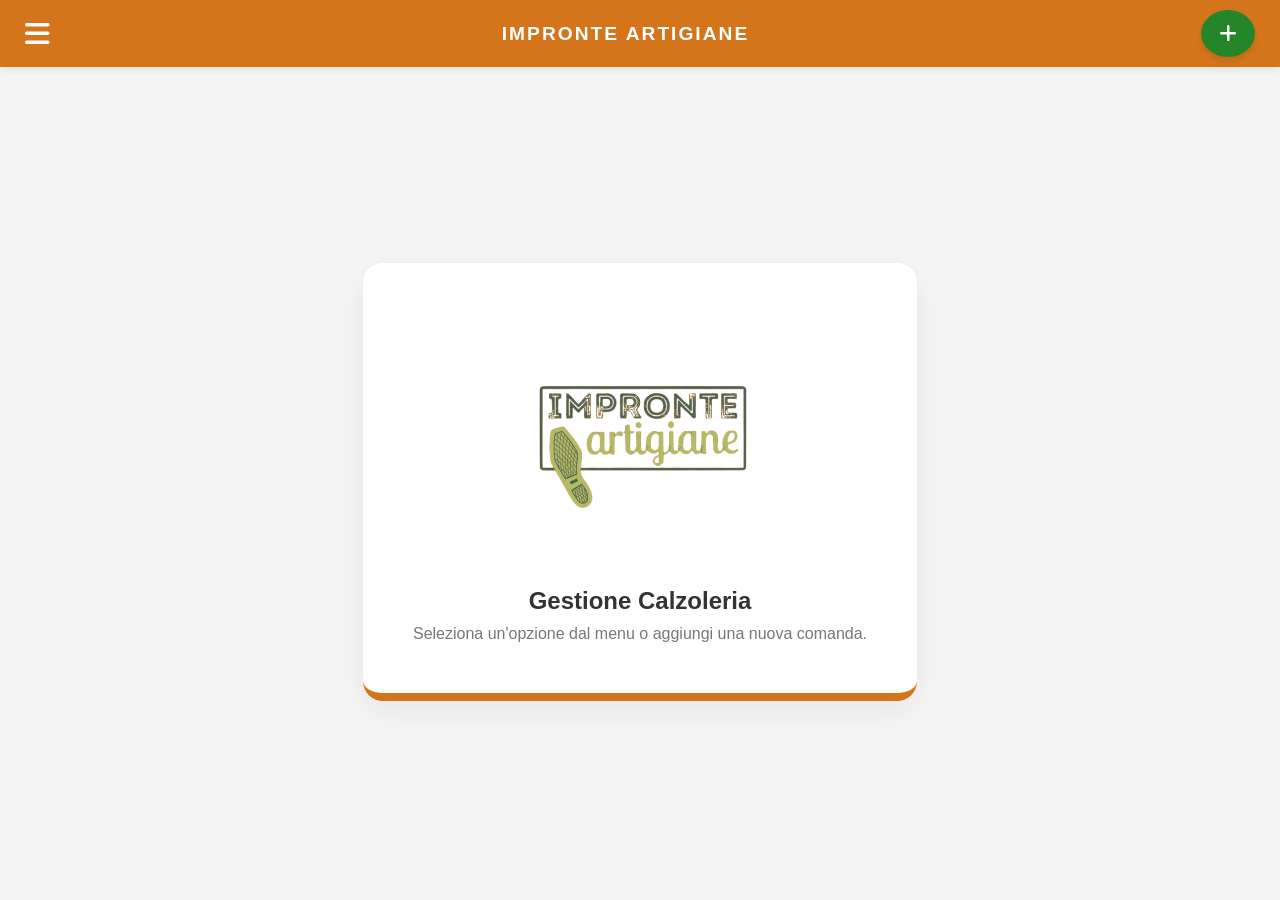
<file: index.html>
<!DOCTYPE html>
<html lang="it">
<head>
    <meta charset="UTF-8">
    <meta name="viewport" content="width=device-width, initial-scale=1.0">
    <title>Impronte Artigiane - Dashboard</title>
    <link rel="stylesheet" href="index.css">
    <link rel="stylesheet" href="https://cdnjs.cloudflare.com/ajax/libs/font-awesome/6.0.0-beta3/css/all.min.css">
</head>
<body>
    <header>
        <div class="header-left">
            <div id="mySidenav" class="sidenav">
                <a href="javascript:void(0)" class="closebtn" onclick="closeNav()">&times;</a>
                <div class="sidenav-header">Menu</div>
                <a href="Ordini.html"><i class="fa-solid fa-list-check"></i> Ordini</a>
                <a href="Listino prezzi.html"><i class="fa-solid fa-tags"></i> Listino prezzi</a>
                <a href="bt.html"><i class="fa-solid fa-battery-three-quarters"></i> Batterie</a>
            </div>
            <span onclick="openNav()"><i class="fas fa-bars menu-btn"></i></span>
        </div>
        
        <div class="logo-text">IMPRONTE ARTIGIANE</div>

        <div class="header-right">
            <a href="Comanda.html">
                <button class="btn-add"><i class="fa-solid fa-plus"></i></button>
            </a>
        </div>
    </header>

    <div class="main-dashboard">
        <div class="logo-container">
            <img class="logo-main" src="logo.png" alt="Logo ContactName">
            <h1>Gestione Calzoleria</h1>
            <p>Seleziona un'opzione dal menu o aggiungi una nuova comanda.</p>
        </div>
    </div>

    <script src="index.js"></script>
</body>
</html>
</file>
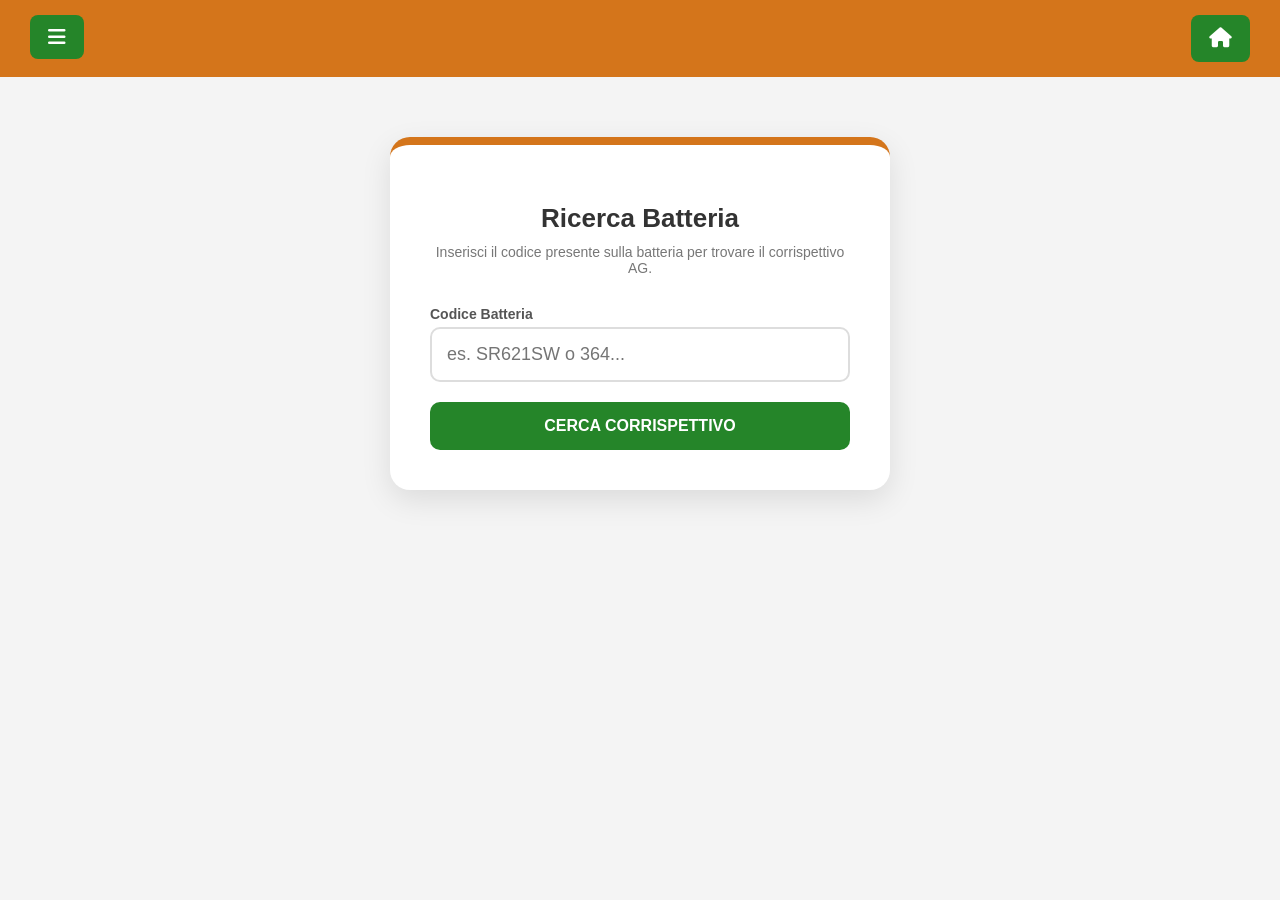
<file: bt.html>
<!DOCTYPE html>
<html lang="it">
<head>
    <meta charset="UTF-8">
    <meta name="viewport" content="width=device-width, initial-scale=1.0">
    <title>Impronte Artigiane - Ricerca Batterie</title>
    <link rel="stylesheet" href="bt.css"> <link rel="stylesheet" href="https://cdnjs.cloudflare.com/ajax/libs/font-awesome/6.0.0-beta3/css/all.min.css">
</head>
<body>
    <header>
        <div class="header-left">
            <div id="mySidenav" class="sidenav">
                <a href="javascript:void(0)" class="closebtn" onclick="closeNav()">&times;</a>
                <div class="sidenav-header">Menu</div>
                <a href="Ordini.html"><i class="fa-solid fa-list-check"></i> Ordini</a>
                <a href="Listino prezzi.html"><i class="fa-solid fa-tags"></i> Listino prezzi</a>
                <a href="bt.html"><i class="fa-solid fa-battery-three-quarters"></i> Batterie</a>
            </div>
            <span onclick="openNav()"><i class="fas fa-bars menu-btn"></i></span>
        </div>
        <div class="header-right">
            <a href="index.html"><button class="btn-home"><i class="fa-solid fa-house"></i></button></a>
        </div>
    </header>

    <main class="main-content">
        <div class="container-search">
            <div class="icon-circle">
                <i class="fa-solid fa-battery-bolt"></i>
            </div>
            <h1>Ricerca Batteria</h1>
            <p>Inserisci il codice presente sulla batteria per trovare il corrispettivo AG.</p>
            
            <div class="search-box">
                <label for="nomeBatteria">Codice Batteria</label>
                <input type="text" id="nomeBatteria" placeholder="es. SR621SW o 364..." onkeyup="if(event.keyCode===13) cercaBatteria()">
                <button onclick="cercaBatteria()" id="btn-cerca">CERCA CORRISPETTIVO</button>
            </div>

            <div id="risultato" class="result-box"></div>
        </div>
    </main>

    <script src="bt.js"></script>
</body>
</html>
</file>
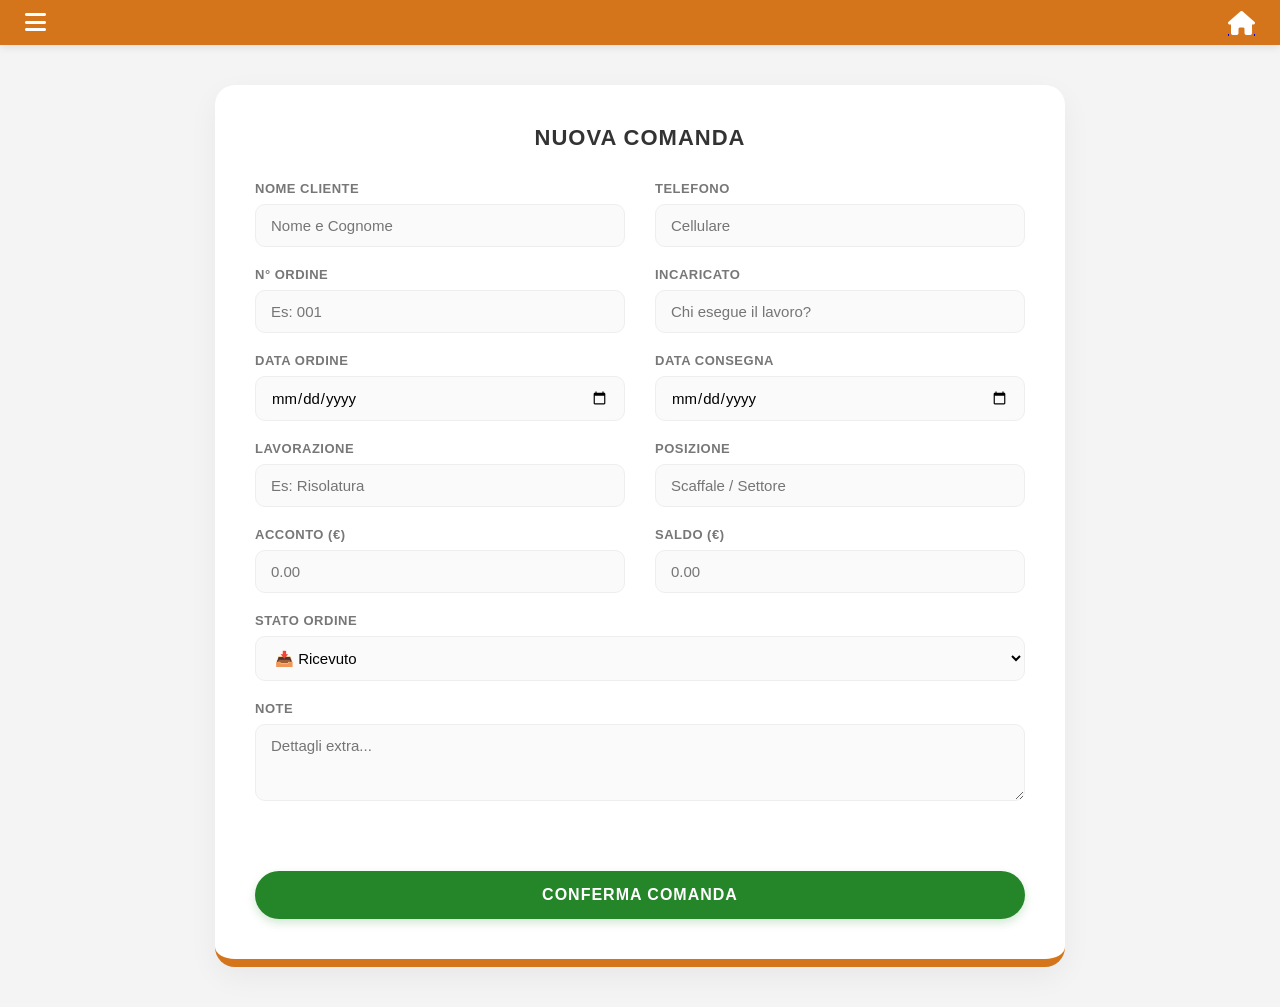
<file: Comanda.html>
<!DOCTYPE html>
<html lang="it">
<head>
    <meta charset="UTF-8">
    <meta name="viewport" content="width=device-width, initial-scale=1.0">
    <title>Impronte Artigiane - Nuova Comanda</title>
    <link rel="stylesheet" href="Comanda.css">
    <link rel="stylesheet" href="https://cdnjs.cloudflare.com/ajax/libs/font-awesome/6.0.0-beta3/css/all.min.css">
</head>
<body>
    <header>
        <div class="header-left">
            <div id="mySidenav" class="sidenav">
                <a href="javascript:void(0)" class="closebtn" onclick="closeNav()">&times;</a>
                <div class="sidenav-header">Menu</div>
                <a href="Ordini.html"><i class="fa-solid fa-list-check"></i> Ordini</a>
                <a href="Listino prezzi.html"><i class="fa-solid fa-tags"></i> Listino</a>
                <a href="bt.html"><i class="fa-solid fa-battery-three-quarters"></i> Batterie</a>
            </div>
            <span onclick="openNav()"><i class="fas fa-bars menu-btn"></i></span>
        </div>
        <div class="header-right">
            <a href="index.html"><button class="btn-nav"><i class="fa-solid fa-house"></i></button></a>
        </div>
    </header>

    <main class="main-content">
        <div class="container">
            <h1 class="form-title">Nuova Comanda</h1>
            
            <form name="contact-form" class="comanda-grid">
                
                <div class="input-group">
                    <label>Nome Cliente</label>
                    <input type="text" name="Nome" placeholder="Nome e Cognome" required>
                </div>

                <div class="input-group">
                    <label>Telefono</label>
                    <input type="tel" name="Telefono" placeholder="Cellulare">
                </div>

                <div class="input-group">
                    <label>N° Ordine</label>
                    <input type="text" name="NumeroOrdine" placeholder="Es: 001">
                </div>

                <div class="input-group">
                    <label>Incaricato</label>
                    <input type="text" name="Incaricato" placeholder="Chi esegue il lavoro?">
                </div>

                <div class="input-group">
                    <label>Data Ordine</label>
                    <input type="date" name="DataOrdine" id="dataAttuale">
                </div>

                <div class="input-group">
                    <label>Data Consegna</label>
                    <input type="date" name="DataConsegna">
                </div>

                <div class="input-group">
                    <label>Lavorazione</label>
                    <input type="text" name="Lavorazione" placeholder="Es: Risolatura">
                </div>

                <div class="input-group">
                    <label>Posizione</label>
                    <input type="text" name="Posizione" placeholder="Scaffale / Settore">
                </div>

                <div class="input-group">
                    <label>Acconto (€)</label>
                    <input type="number" step="0.01" name="Acconto" placeholder="0.00">
                </div>

                <div class="input-group">
                    <label>Saldo (€)</label>
                    <input type="number" step="0.01" name="Saldo" placeholder="0.00">
                </div>

                <div class="input-group full-width">
                    <label>Stato Ordine</label>
                    <select name="Stato">
                        <option value="Ricevuto">📥 Ricevuto</option>
                        <option value="In Lavorazione">🔨 In Lavorazione</option>
                        <option value="Pronto">✅ Pronto per il ritiro</option>
                        <option value="Consegnato">📦 Consegnato</option>
                        <option value="In Attesa Materiali">⏳ In attesa materiali</option>
                    </select>
                </div>

                <div class="input-group full-width">
                    <label>Note</label>
                    <textarea name="Note" rows="3" placeholder="Dettagli extra..."></textarea>
                </div>

                <div class="full-width" style="text-align: center; margin-top: 20px;">
                    <button type="submit" id="submit" class="btn-submit">CONFERMA COMANDA</button>
                </div>
            </form>
        </div>
    </main>

    <script src="Comanda.js"></script>
</body>
</html>
</file>
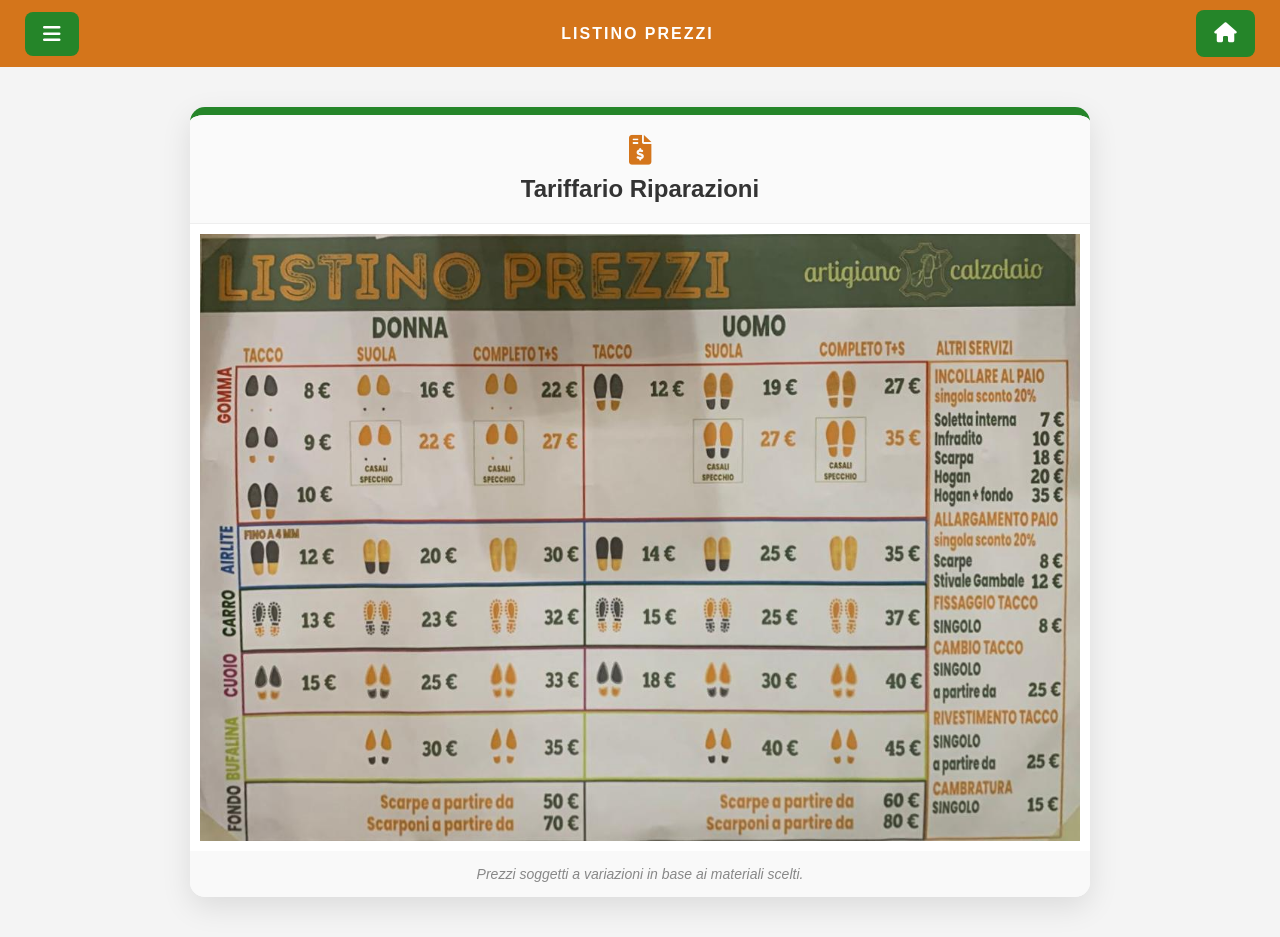
<file: Listino prezzi.html>
<!DOCTYPE html>
<html lang="it">
<head>
    <meta charset="UTF-8">
    <meta name="viewport" content="width=device-width, initial-scale=1.0">
    <title>Impronte Artigiane - Listino Prezzi</title>
    <link rel="stylesheet" href="Listino prezzi.css">
    <link rel="stylesheet" href="https://cdnjs.cloudflare.com/ajax/libs/font-awesome/6.0.0-beta3/css/all.min.css">
</head>
<body>
    <header>
        <div class="header-left">
            <div id="mySidenav" class="sidenav">
                <a href="javascript:void(0)" class="closebtn" onclick="closeNav()">&times;</a>
                <div class="sidenav-header">Menu</div>
                <a href="Ordini.html"><i class="fa-solid fa-list-check"></i> Ordini</a>
                <a href="Listino prezzi.html"><i class="fa-solid fa-tags"></i> Listino prezzi</a>
                <a href="bt.html"><i class="fa-solid fa-battery-three-quarters"></i> Batterie</a>
            </div>
            <span onclick="openNav()"><i class="fas fa-bars menu-btn"></i></span>
        </div>
        
        <div class="logo-text">LISTINO PREZZI</div>

        <div class="header-right">
            <a href="index.html">
                <button class="btn-home"><i class="fa-solid fa-house"></i></button>
            </a>
        </div>
    </header>

    <main class="main-content">
        <div class="listino-container">
            <div class="listino-card">
                <div class="card-header">
                    <i class="fa-solid fa-file-invoice-dollar"></i>
                    <h2>Tariffario Riparazioni</h2>
                </div>
                <img src="
lstnprz.jpg" alt="Listino Prezzi" class="listino-img">
                
                <div class="card-footer">
                    <p>Prezzi soggetti a variazioni in base ai materiali scelti.</p>
                </div>
            </div>
        </main>

    <script src="bt.js"></script>
</body>
</html>
</file>
<file: index.css>
* {
    box-sizing: border-box;
    margin: 0;
    padding: 0;
    font-family: 'Poppins', sans-serif;
}

body, html {
    height: 100%;
    background-color: #f4f4f4;
}

header {
    display: flex;
    justify-content: space-between;
    align-items: center;
    background-color: #d4751b; /* Arancio */
    padding: 10px 25px;
    color: white;
    box-shadow: 0 2px 8px rgba(0,0,0,0.1);
}

.logo-text {
    font-weight: bold;
    letter-spacing: 2px;
    font-size: 1.2rem;
}

/* BOTTONE AGGIUNGI */
.btn-add {
    background-color: #258529; /* Verde */
    color: white;
    padding: 12px 18px;
    border: none;
    border-radius: 50%; /* Lo rendiamo tondo */
    cursor: pointer;
    font-size: 20px;
    transition: 0.3s;
    box-shadow: 0 4px 6px rgba(0,0,0,0.1);
}

.btn-add:hover {
    transform: scale(1.1);
    background-color: #1e6b21;
}

.menu-btn {
    color: white;
    font-size: 28px;
    cursor: pointer;
    transition: 0.3s;
}

.menu-btn:hover {
    color: #258529;
}

/* DASHBOARD CENTRALE */
.main-dashboard {
    height: calc(100vh - 70px);
    display: flex;
    justify-content: center;
    align-items: center;
    padding: 20px;
}

.logo-container {
    text-align: center;
    background: white;
    padding: 50px;
    border-radius: 20px;
    box-shadow: 0 10px 30px rgba(0,0,0,0.05);
    border-bottom: 8px solid #d4751b;
}

.logo-main {
    max-width: 250px;
    margin-bottom: 20px;
}

.logo-container h1 {
    color: #333;
    font-size: 24px;
    margin-bottom: 10px;
}

.logo-container p {
    color: #777;
    font-size: 16px;
}

/* SIDENAV */
.sidenav {
    height: 100%;
    width: 0;
    position: fixed;
    z-index: 100;
    top: 0;
    left: 0;
    background-color: #258529; /* Sfondo verde invece che nero */
    overflow-x: hidden;
    padding-top: 60px;
    transition: 0.5s;
    box-shadow: 5px 0 15px rgba(0,0,0,0.2);
}

.sidenav-header {
    color: white;
    padding: 8px 32px;
    font-size: 14px;
    text-transform: uppercase;
    letter-spacing: 2px;
    opacity: 0.7;
    margin-bottom: 20px;
}

.sidenav a {
    padding: 15px 32px;
    text-decoration: none;
    font-size: 20px;
    color: white;
    display: flex;
    align-items: center;
    gap: 15px;
    transition: 0.3s;
    border-left: 5px solid transparent;
}

.sidenav a i {
    width: 30px;
}

.sidenav a:hover {
    background-color: rgba(255, 255, 255, 0.1);
    border-left: 5px solid #d4751b;
}

.sidenav .closebtn {
    position: absolute;
    top: 10px;
    right: 25px;
    font-size: 36px;
}
</file>
<file: bt.css>
* {
    box-sizing: border-box;
    margin: 0;
    padding: 0;
    font-family: 'Poppins', sans-serif;
}

body {
    background-color: #f4f4f4;
    min-height: 100vh;
}

/* HEADER */
header {
    display: flex;
    justify-content: space-between;
    padding: 15px 30px;
    background-color: #d4751b;
}

.btn-home, .menu-btn {
    background-color: #258529;
    color: white;
    padding: 12px 18px;
    border: none;
    border-radius: 8px;
    cursor: pointer;
    font-size: 20px;
}

/* LAYOUT CENTRALE */
.main-content {
    display: flex;
    justify-content: center;
    align-items: center;
    padding: 60px 20px;
}

.container-search {
    background-color: white;
    width: 100%;
    max-width: 500px;
    padding: 40px;
    border-radius: 20px;
    box-shadow: 0 10px 30px rgba(0,0,0,0.1);
    border-top: 8px solid #d4751b;
    text-align: center;
}

h1 {
    font-size: 26px;
    color: #333;
    margin-bottom: 10px;
}

p {
    color: #777;
    font-size: 14px;
    margin-bottom: 30px;
}

/* INPUT E BOTTONE */
.search-box {
    display: flex;
    flex-direction: column;
    text-align: left;
}

.search-box label {
    font-size: 14px;
    font-weight: bold;
    color: #555;
    margin-bottom: 5px;
}

#nomeBatteria {
    padding: 15px;
    border: 2px solid #ddd;
    border-radius: 10px;
    font-size: 18px;
    margin-bottom: 20px;
    outline: none;
    transition: 0.3s;
}

#nomeBatteria:focus {
    border-color: #d4751b;
}

#btn-cerca {
    background-color: #258529;
    color: white;
    padding: 15px;
    border: none;
    border-radius: 10px;
    font-weight: bold;
    cursor: pointer;
    font-size: 16px;
    transition: 0.3s;
}

#btn-cerca:hover {
    background-color: #d4751b;
    transform: translateY(-2px);
}

/* RISULTATO */
.result-box {
    margin-top: 30px;
    padding: 20px;
    border-radius: 10px;
    font-size: 20px;
    font-weight: bold;
    display: none; /* Si vede solo quando cerchi */
}

.result-box.success {
    display: block;
    background-color: #e8f5e9;
    color: #2e7d32;
    border: 2px solid #258529;
}

.result-box span {
    font-size: 30px;
    display: block;
    color: #d4751b;
}

.result-box.error {
    display: block;
    background-color: #ffebee;
    color: #c62828;
}

/* SIDENAV (lo stesso della index) */
.sidenav {
    height: 100%; width: 0; position: fixed; z-index: 100;
    top: 0; left: 0; background-color: #258529;
    overflow-x: hidden; padding-top: 60px; transition: 0.5s;
}
.sidenav-header { color: white; padding: 8px 32px; font-size: 12px; text-transform: uppercase; opacity: 0.7; }
.sidenav a { padding: 15px 32px; text-decoration: none; font-size: 20px; color: white; display: block; transition: 0.3s; }
.sidenav a:hover { background-color: rgba(255,255,255,0.1); }
.sidenav .closebtn { position: absolute; top: 10px; right: 25px; font-size: 36px; }
</file>
<file: Comanda.css>
/* ==========================================
   BASICS & RESET (Stile Index)
   ========================================== */
* {
    box-sizing: border-box;
    margin: 0;
    padding: 0;
    font-family: 'Poppins', sans-serif;
}

body, html {
    height: 100%;
    background-color: #f4f4f4; /* Grigio chiaro Index */
}

/* ==========================================
   HEADER (Stile Index)
   ========================================== */
header {
    display: flex;
    justify-content: space-between;
    align-items: center;
    background-color: #d4751b; /* Arancio Index */
    padding: 10px 25px;
    color: white;
    box-shadow: 0 2px 8px rgba(0,0,0,0.1);
    position: sticky;
    top: 0;
    z-index: 1000;
}

.form-title-header {
    font-weight: bold;
    letter-spacing: 2px;
    font-size: 1.2rem;
    text-transform: uppercase;
}

/* BOTTONI HEADER (Stile Index) */
.btn-nav, .menu-btn {
    background-color: transparent;
    color: white;
    border: none;
    cursor: pointer;
    font-size: 24px;
    transition: 0.3s;
    display: flex;
    align-items: center;
    justify-content: center;
}

.btn-nav:hover, .menu-btn:hover {
    color: #258529; /* Hover verde come su Index */
}

/* ==========================================
   SIDENAV (Verde Index)
   ========================================== */
.sidenav {
    height: 100%;
    width: 0;
    position: fixed;
    z-index: 2000;
    top: 0;
    left: 0;
    background-color: #258529; /* Verde Index */
    overflow-x: hidden;
    padding-top: 60px;
    transition: 0.5s;
    box-shadow: 5px 0 15px rgba(0,0,0,0.2);
}

.sidenav-header {
    color: white;
    padding: 8px 32px;
    font-size: 14px;
    text-transform: uppercase;
    letter-spacing: 2px;
    opacity: 0.7;
    margin-bottom: 20px;
}

.sidenav a {
    padding: 15px 32px;
    text-decoration: none;
    font-size: 20px;
    color: white;
    display: flex;
    align-items: center;
    gap: 15px;
    transition: 0.3s;
    border-left: 5px solid transparent;
}

.sidenav a i {
    width: 30px;
    text-align: center;
}

.sidenav a:hover {
    background-color: rgba(255, 255, 255, 0.1);
    border-left: 5px solid #d4751b; /* Bordo arancio Index */
}

.sidenav .closebtn {
    position: absolute;
    top: 10px;
    right: 25px;
    font-size: 36px;
    color: white;
}

/* ==========================================
   LAYOUT E FORM (Stile logo-container Index)
   ========================================== */
.main-content {
    display: flex;
    justify-content: center;
    align-items: center;
    padding: 40px 20px;
}

.container {
    background-color: white;
    width: 100%;
    max-width: 850px;
    padding: 40px;
    border-radius: 20px; /* Arrotondato come Index */
    box-shadow: 0 10px 30px rgba(0,0,0,0.05);
    border-bottom: 8px solid #d4751b; /* Bordo arancio come logo-container */
}

.form-title {
    text-align: center;
    color: #333;
    margin-bottom: 30px;
    font-size: 22px;
    font-weight: bold;
    text-transform: uppercase;
    letter-spacing: 1px;
}

.comanda-grid {
    display: grid;
    grid-template-columns: 1fr 1fr;
    gap: 20px 30px;
}

.input-group {
    display: flex;
    flex-direction: column;
}

.input-group label {
    font-size: 13px;
    font-weight: bold;
    color: #777; /* Colore testo Index */
    margin-bottom: 8px;
    text-transform: uppercase;
    letter-spacing: 0.5px;
}

input, textarea, select {
    padding: 12px 15px;
    border: 1px solid #eee;
    border-radius: 10px;
    font-size: 15px;
    background-color: #fafafa;
    width: 100%;
    font-family: 'Poppins', sans-serif;
    outline: none;
    transition: 0.3s;
}

input:focus, textarea:focus, select:focus {
    border-color: #258529; /* Focus verde */
    background-color: #fff;
    box-shadow: 0 0 8px rgba(37, 133, 41, 0.1);
}

.full-width {
    grid-column: span 2;
}

/* ==========================================
   BOTTONE CONFERMA (Stile btn-add Index)
   ========================================== */
.btn-submit {
    background-color: #258529; /* Verde come btn-add */
    color: white;
    padding: 15px 40px;
    border: none;
    border-radius: 30px; /* Molto arrotondato */
    font-weight: bold;
    cursor: pointer;
    font-size: 16px;
    margin-top: 30px;
    transition: 0.3s;
    width: 100%; /* Su mobile occupa tutto, su desktop vediamo */
    box-shadow: 0 4px 10px rgba(37, 133, 41, 0.2);
    text-transform: uppercase;
    letter-spacing: 1px;
}

.btn-submit:hover {
    background-color: #1e6b21;
    transform: translateY(-3px);
    box-shadow: 0 6px 15px rgba(37, 133, 41, 0.3);
}

.btn-submit:disabled {
    background-color: #ccc;
    cursor: not-allowed;
    transform: none;
}

/* RESPONSIVE */
@media (max-width: 600px) {
    .comanda-grid {
        grid-template-columns: 1fr;
    }
    .full-width {
        grid-column: span 1;
    }
    .container {
        padding: 25px;
    }
}
</file>
<file: Listino prezzi.css>
* {
    box-sizing: border-box;
    margin: 0;
    padding: 0;
    font-family: 'Poppins', sans-serif;
}

body {
    background-color: #f4f4f4;
    min-height: 100vh;
}

/* HEADER (Stesso stile delle altre pagine) */
header {
    display: flex;
    justify-content: space-between;
    align-items: center;
    background-color: #d4751b;
    padding: 10px 25px;
    color: white;
}

.logo-text {
    font-weight: bold;
    letter-spacing: 2px;
}

.btn-home, .menu-btn {
    background-color: #258529;
    color: white;
    padding: 12px 18px;
    border: none;
    border-radius: 8px;
    cursor: pointer;
    font-size: 20px;
    transition: 0.3s;
}

.btn-home:hover {
    background-color: #1e6b21;
}

/* LAYOUT */
.main-content {
    display: flex;
    justify-content: center;
    padding: 40px 20px;
}

.listino-container {
    width: 100%;
    max-width: 900px;
}

.listino-card {
    background: white;
    border-radius: 15px;
    box-shadow: 0 10px 30px rgba(0,0,0,0.1);
    overflow: hidden; /* Taglia l'immagine se esce dai bordi arrotondati */
    border-top: 8px solid #258529;
}

.card-header {
    padding: 20px;
    text-align: center;
    background-color: #fafafa;
    border-bottom: 1px solid #eee;
    color: #333;
}

.card-header i {
    font-size: 30px;
    color: #d4751b;
    margin-bottom: 10px;
}

/* IMMAGINE LISTINO */
.listino-img {
    display: block;
    width: 100%;
    height: auto;
    padding: 10px;
}

.card-footer {
    padding: 15px;
    text-align: center;
    background-color: #f9f9f9;
    color: #888;
    font-size: 14px;
    font-style: italic;
}

/* SIDENAV (Stesso stile di bt.js) */
.sidenav {
    height: 100%; width: 0; position: fixed; z-index: 100;
    top: 0; left: 0; background-color: #258529;
    overflow-x: hidden; padding-top: 60px; transition: 0.5s;
}
.sidenav-header { color: white; padding: 8px 32px; font-size: 12px; text-transform: uppercase; opacity: 0.7; margin-bottom: 20px;}
.sidenav a { padding: 15px 32px; text-decoration: none; font-size: 20px; color: white; display: block; transition: 0.3s; }
.sidenav a:hover { background-color: rgba(255,255,255,0.1); }
.sidenav .closebtn { position: absolute; top: 10px; right: 25px; font-size: 36px; }

/* RESPONSIVE */
@media (max-width: 600px) {
    .main-content { padding: 10px; }
    .card-header h2 { font-size: 18px; }
}
</file>
